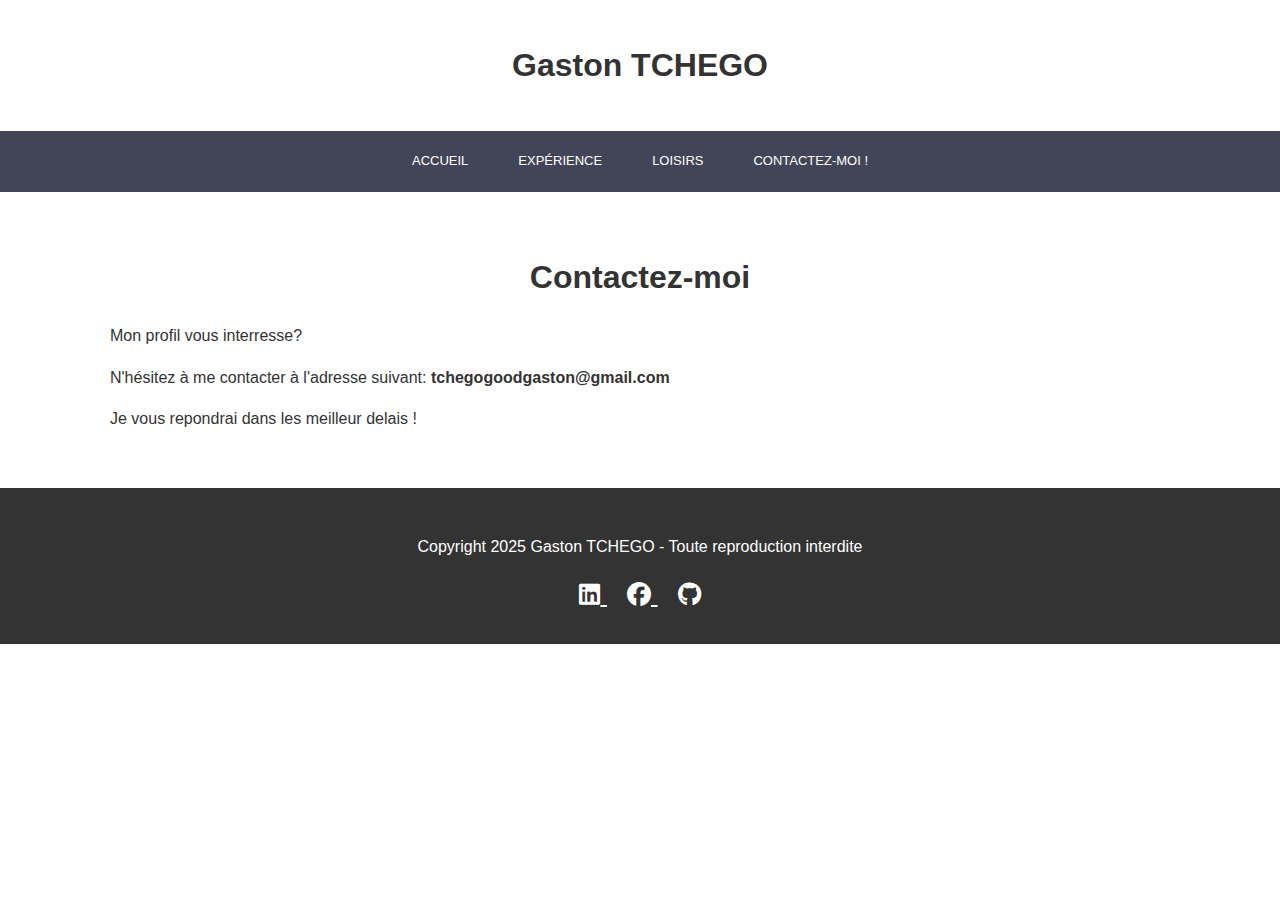
<file: contact.html>
<! DOCTYPE html>
<html>
		<head>
			<meta charset="utf-8">
			<title>Mon Cv en ligne</title>
			<meta name="viewport" content="width=device-width, initial-scale=1.0">
			<link rel="stylesheet" href="style.css">
			<link rel="stylesheet" href="https://cdnjs.cloudflare.com/ajax/libs/font-awesome/6.5.0/css/all.min.css">

		</head>


		<body>

			<header>
				<h1> Gaston TCHEGO</h1>
			</header>

			<nav>
    <div class="table">
        <input type="checkbox" id="menu-toggle">
        <label for="menu-toggle" class="burger-icon">
            <i class="fas fa-bars"></i>
        </label>

        <ul>
            <li class="menu-ind"><a href="index.html">Accueil</a></li>
            <li class="menu-exp"><a href="experience.html">Expérience</a></li>
            <li class="menu-loi"><a href="loisir.html">Loisirs</a></li>
            <li class="menu-con"><a href="contact.html">Contactez-moi !</a></li>
        </ul>
    </div>
</nav>
			<section class="rouge">
				<h1> Contactez-moi</h1>
				<div class="sec">
					<p> Mon profil vous interresse?</p>
					<p>N'hésitez à me contacter à l'adresse suivant: <strong>tchegogoodgaston@gmail.com</strong></p>
					<p> Je vous repondrai dans les meilleur delais !</p>
				</div>
			</section>
			<footer>
    			<p>Copyright 2025 Gaston TCHEGO - Toute reproduction interdite</p>
    			<div class="social">
        			<!-- LinkedIn -->
        			<a href="https://www.linkedin.com/in/
					gaston-tchego-60098b343
					" target="_blank">
            		<i class="fab fa-linkedin"></i>
        			</a>

        			<!-- Facebook -->
        			<a href="https://www.facebook.com/precieux.tchego" target="_blank">
            		<i class="fab fa-facebook"></i>
        			</a>

        			<!-- GitHub (lien temporaire, à mettre à jour plus tard) -->
        			<a href="https://github.com/gaston0206" target="_blank">
            		<i class="fab fa-github"></i>
        			</a>
    			</div>
			</footer>


		</body>

</html>
</file>
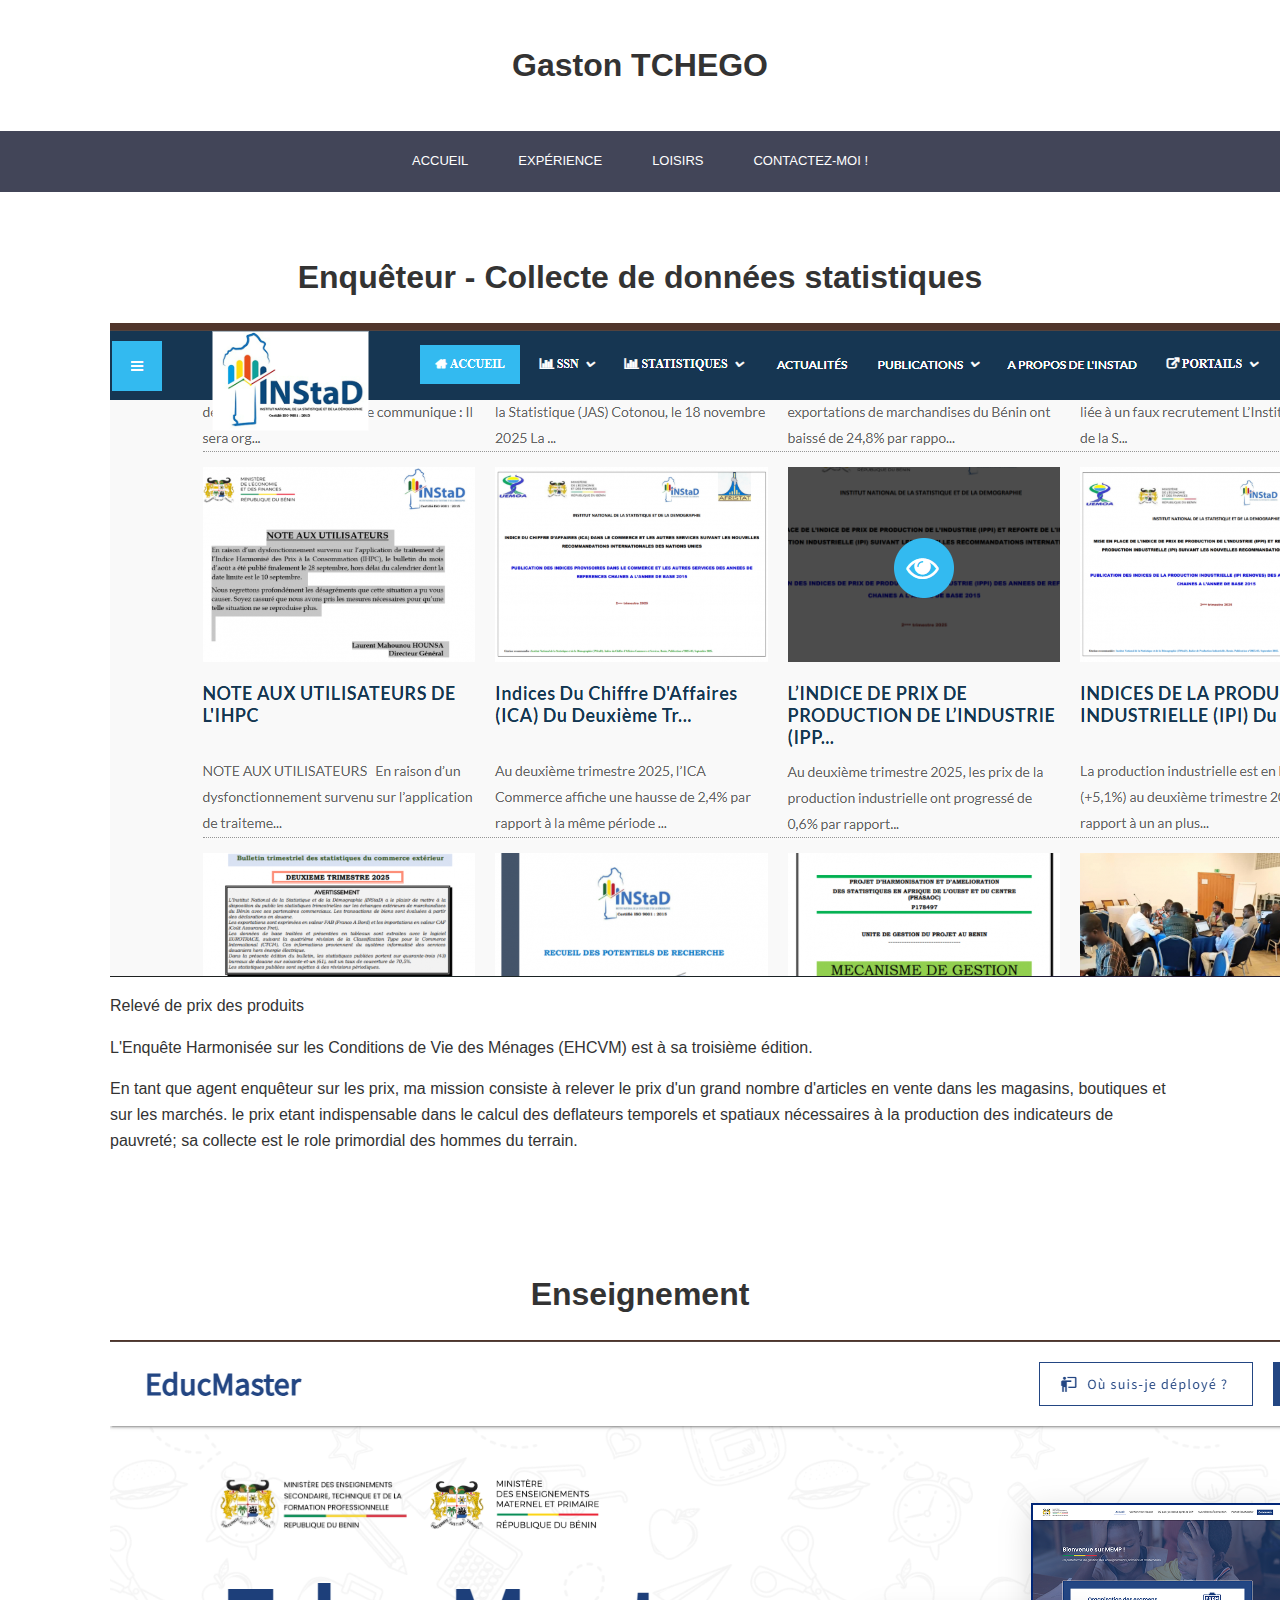
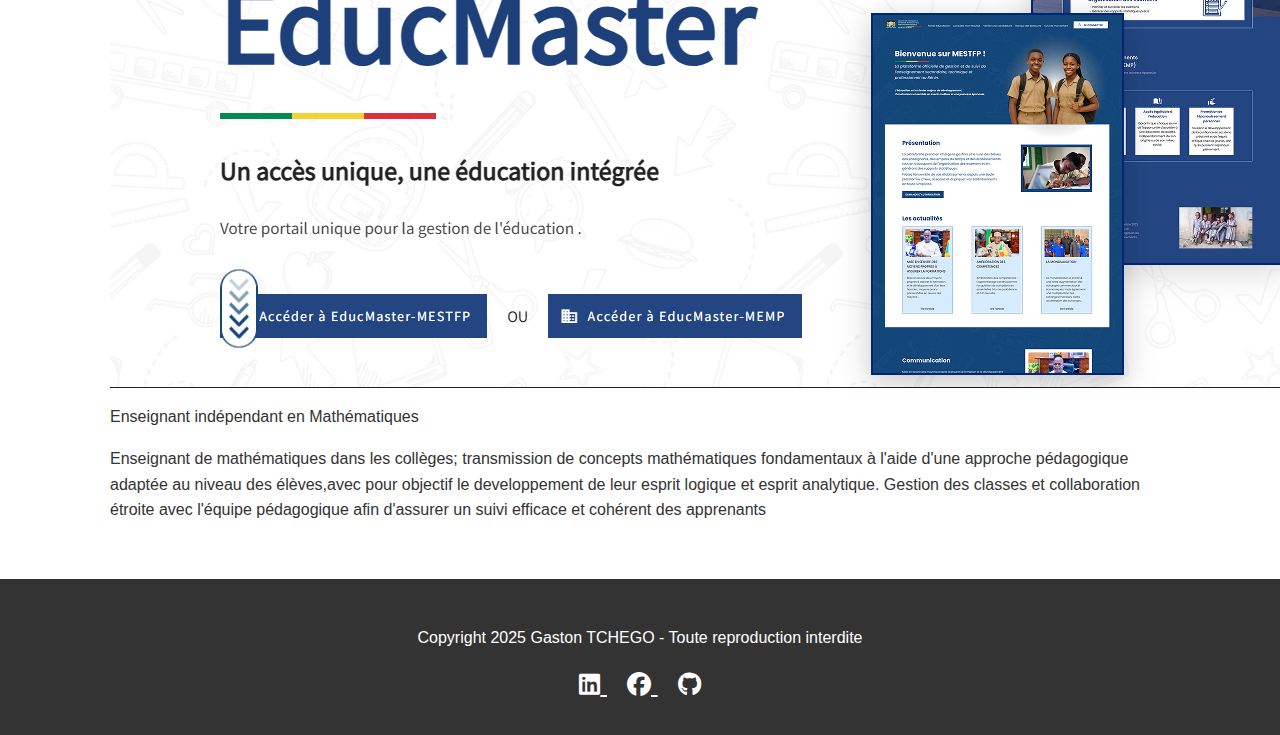
<file: experience.html>
<! DOCTYPE html>
<html>
		<head>
			<meta charset="utf-8">
			<title>Mon Cv en ligne</title>
			<meta name="viewport" content="width=device-width, initial-scale=1.0">
			<link rel="stylesheet" href="style.css">
			<meta name="description" content="Decouvrez mes experiences profectionnelles passées">
			<link rel="stylesheet" href="https://cdnjs.cloudflare.com/ajax/libs/font-awesome/6.5.0/css/all.min.css">
		</head>


		<body>

			<header>
				<h1> Gaston TCHEGO</h1>
			</header>

			<nav>
    <div class="table">
        <input type="checkbox" id="menu-toggle">
        <label for="menu-toggle" class="burger-icon">
            <i class="fas fa-bars"></i>
        </label>

        <ul>
            <li class="menu-ind"><a href="index.html">Accueil</a></li>
            <li class="menu-exp"><a href="experience.html">Expérience</a></li>
            <li class="menu-loi"><a href="loisir.html">Loisirs</a></li>
            <li class="menu-con"><a href="contact.html">Contactez-moi !</a></li>
        </ul>
    </div>
</nav>
			<section class="orange">
				<h1> Enquêteur - Collecte de données statistiques</h1>
				<div class="sec">
					<div class="expleft">
						<a href="http://www.instad.bj" target="_blank"><img class="image-exp1" src="images/instad.png" alt="logo de l'INStaD"></a>
					</div>
					<div class="expright">
						<p>Relevé de prix des produits</p>
						<p> L'Enquête Harmonisée sur les Conditions de Vie des Ménages (EHCVM) est à sa troisième édition.</p>
						<p>En tant que agent enquêteur sur les prix, ma mission consiste à relever le prix d'un grand nombre d'articles en vente dans les magasins, boutiques et sur les marchés. le prix etant indispensable dans le calcul des deflateurs temporels et spatiaux nécessaires à la production des indicateurs de pauvreté; sa collecte est le role primordial des hommes du terrain.  </p>
					</div>
				</div>
			</section>
			<section class="rose">
				<h1>Enseignement</h1>
					<div class="sec">
						<div class="expleft">
							<a href="https://educmaster.bj/?utm_source=chatgpt.com" target="_blank"><img class="image-exp2" src="images/ecole.png" alt="logo de l'cole"></a>
						</div>
						<div class="expright">
							<p>Enseignant indépendant en Mathématiques</p>
							<p> Enseignant de mathématiques dans les collèges; transmission de concepts mathématiques fondamentaux à l'aide d'une approche pédagogique adaptée au niveau des élèves,avec pour objectif le developpement de leur esprit logique et esprit analytique. Gestion des classes et collaboration étroite avec l'équipe pédagogique afin d'assurer un suivi efficace et cohérent des apprenants</p>
						</div>
					</div>
			</section>

			<footer>
    			<p>Copyright 2025 Gaston TCHEGO - Toute reproduction interdite</p>
    			<div class="social">
        			<!-- LinkedIn -->
        			<a href="https://www.linkedin.com/in/
					gaston-tchego-60098b343
					" target="_blank">
            		<i class="fab fa-linkedin"></i>
        			</a>

        			<!-- Facebook -->
        			<a href="https://www.facebook.com/precieux.tchego" target="_blank">
            		<i class="fab fa-facebook"></i>
        			</a>

        			<!-- GitHub (lien temporaire, à mettre à jour plus tard) -->
        			<a href="https://github.com/gaston0206" target="_blank">
            		<i class="fab fa-github"></i>
        			</a>
    			</div>
			</footer>

		</body>

</html>
</file>
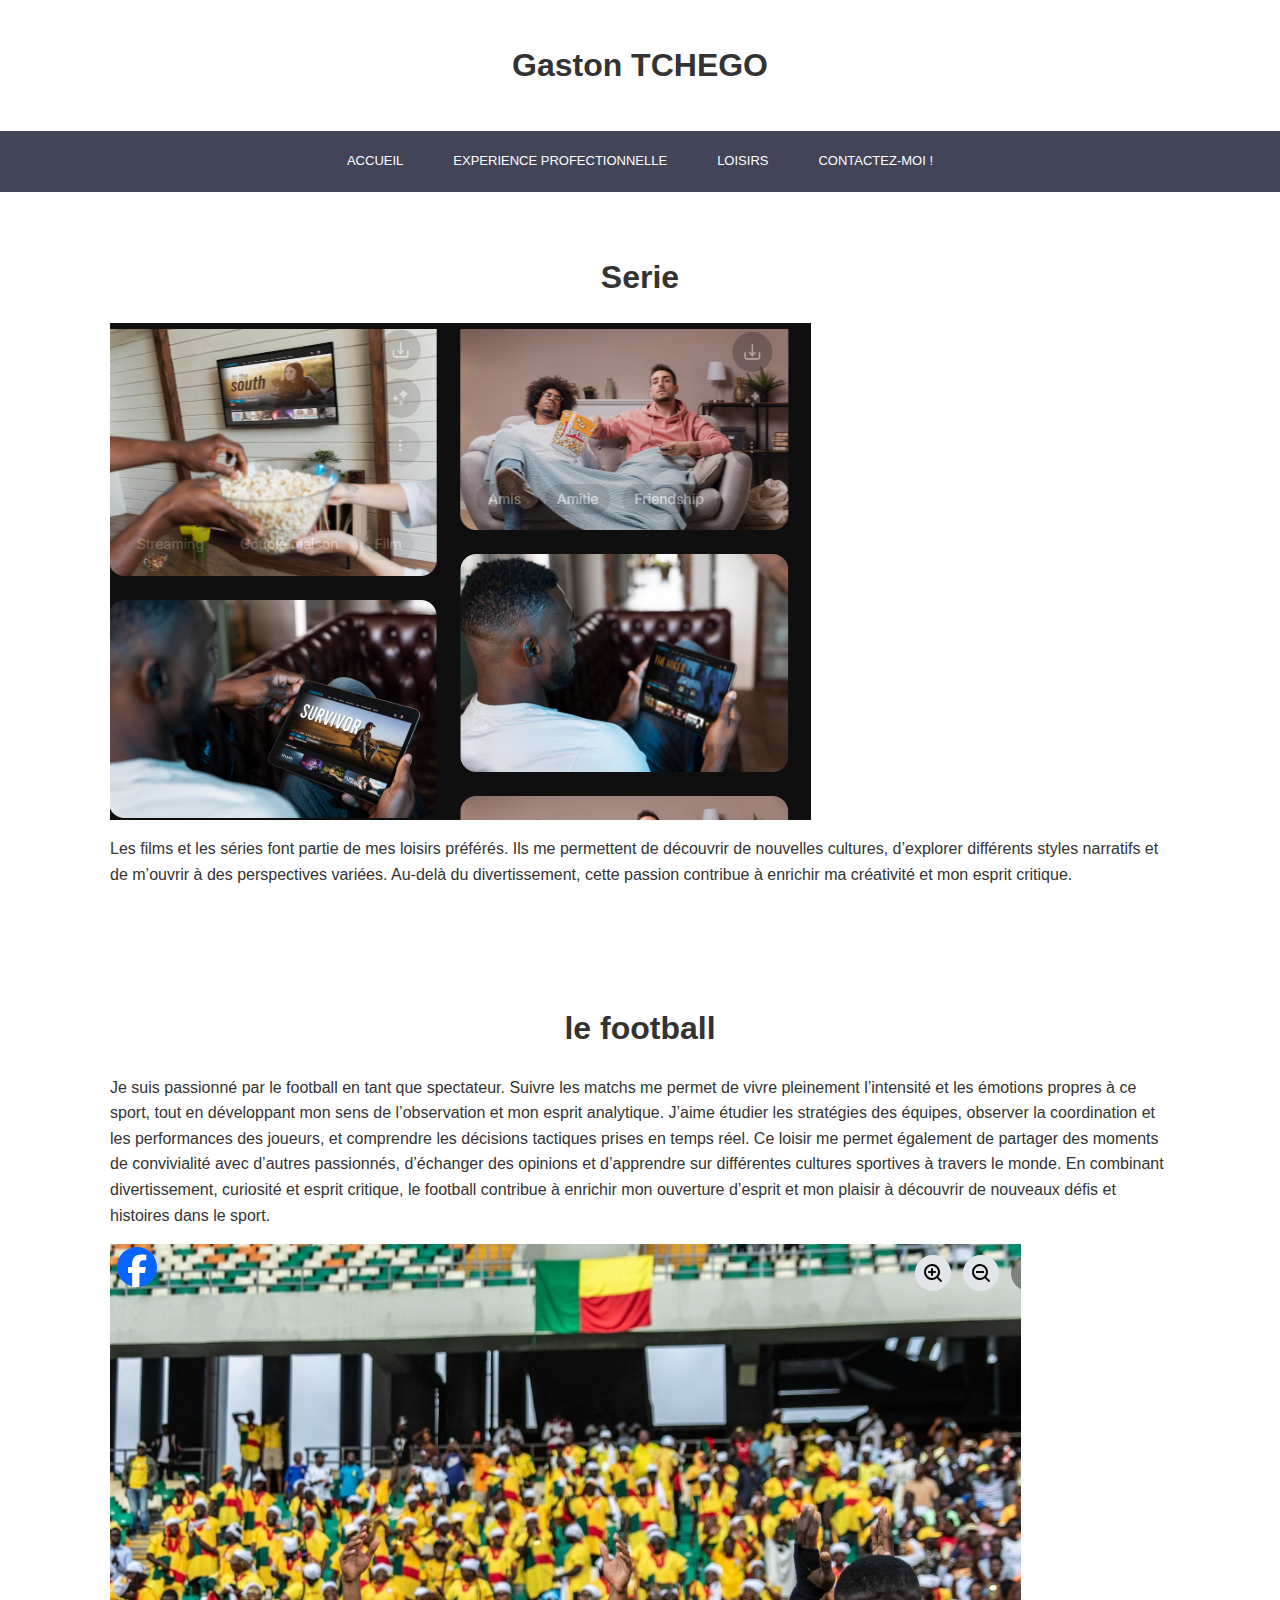
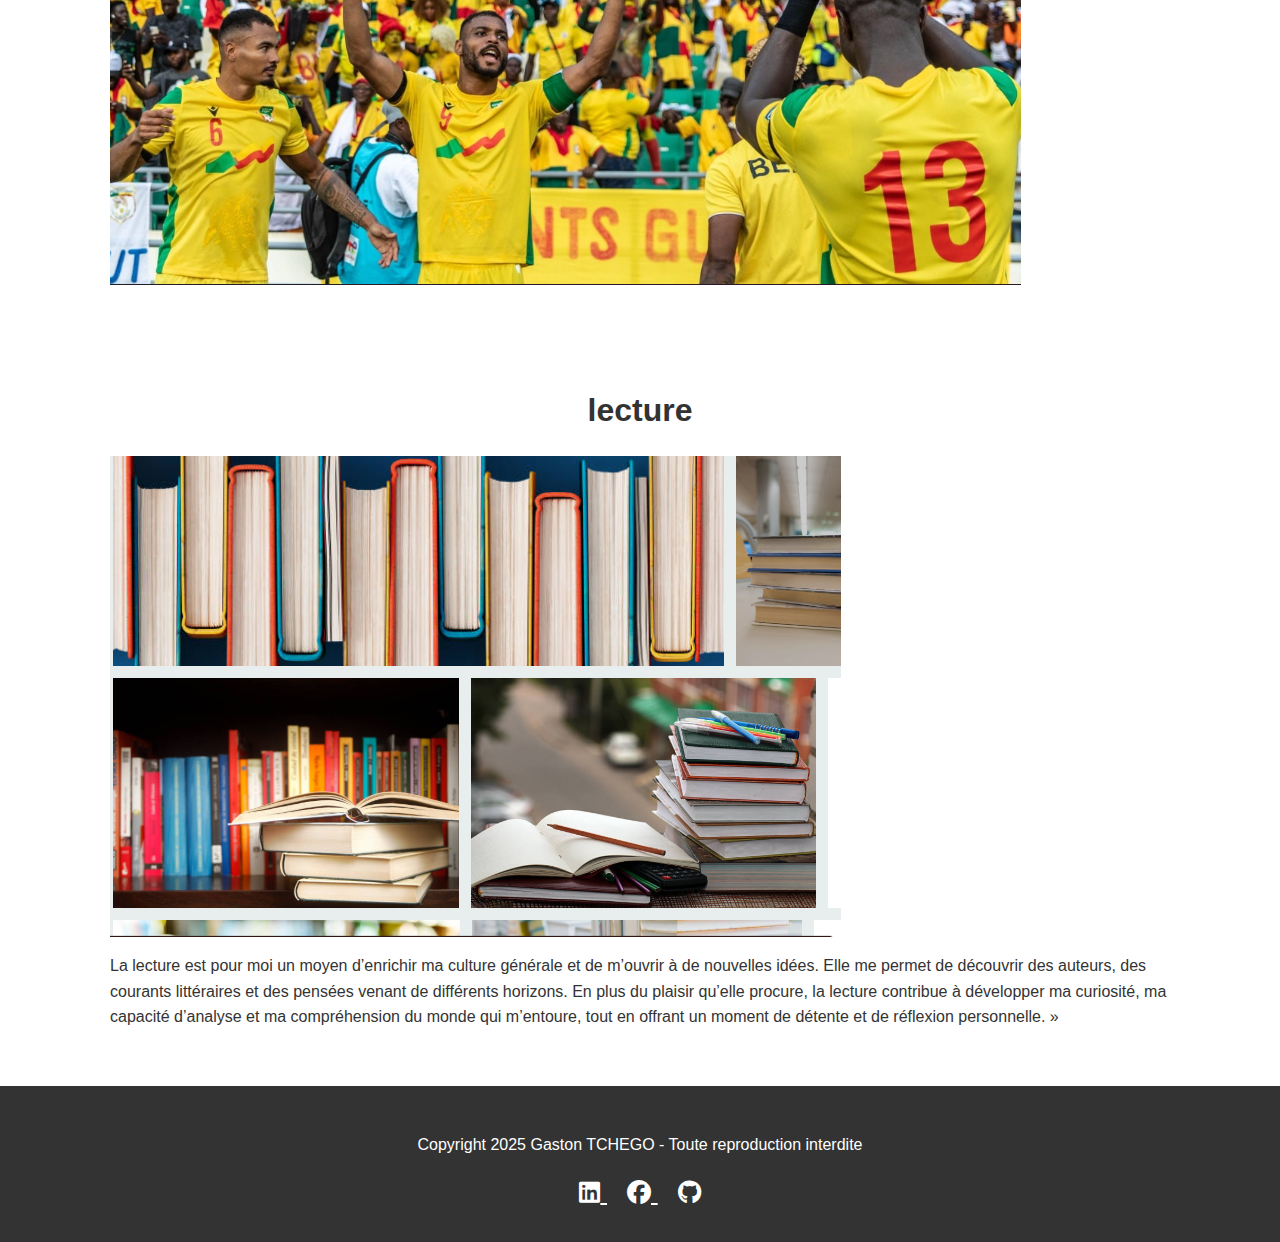
<file: loisir.html>
<! DOCTYPE html>
<html>
		<head>
			<meta charset="utf-8">
			<title>Mon Cv en ligne</title>
			<meta name="viewport" content="width=device-width, initial-scale=1.0">
			<link rel="stylesheet" href="style.css">
			<link rel="stylesheet" href="https://cdnjs.cloudflare.com/ajax/libs/font-awesome/6.5.0/css/all.min.css">
		</head>


		<body>

			<header>
				<h1> Gaston TCHEGO</h1>
			</header>

			<nav>
				<div class="table">
					<ul>
						<li class="menu-ind">
							<a href="index.html">Accueil</a>
						</li>
						<li class="menu-exp">
							<a href="experience.html">Experience profectionnelle</a>
						</li>
						<li class="menu-loi">
							<a href="loisir.html">Loisirs</a>
						</li>
						<li class="menu-con">
							<a href="contact.html">Contactez-moi !</a>
						</li>
					</ul>
				</div>
			</nav>

			<section class="vert">
				<h1> Serie</h1>
				<div class="sec">
					<div class="expleft">
						<img src="images/serie.png" alt="les films et séries">
					</div>
					<div class="expright">
						<p> Les films et les séries font partie de mes loisirs préférés. Ils me permettent de découvrir de nouvelles cultures, d’explorer différents styles narratifs et de m’ouvrir à des perspectives variées. Au-delà du divertissement, cette passion contribue à enrichir ma créativité et mon esprit critique.</p>
					</div>
				</div>
			</section>

			<section class="bleu">
				<h1> le football</h1>
				<div class="sec">
					<div class="expright">
						<p>Je suis passionné par le football en tant que spectateur. Suivre les matchs me permet de vivre pleinement l’intensité et les émotions propres à ce sport, tout en développant mon sens de l’observation et mon esprit analytique. J’aime étudier les stratégies des équipes, observer la coordination et les performances des joueurs, et comprendre les décisions tactiques prises en temps réel. Ce loisir me permet également de partager des moments de convivialité avec d’autres passionnés, d’échanger des opinions et d’apprendre sur différentes cultures sportives à travers le monde. En combinant divertissement, curiosité et esprit critique, le football contribue à enrichir mon ouverture d’esprit et mon plaisir à découvrir de nouveaux défis et histoires dans le sport.</p>
					</div>
					<div class="expleft">
						<img src="images/football.png" alt="le football">
					</div>
				</div>
			</section>

			<section class="jaune">
				<h1> lecture</h1>
				<div class="sec">
					<div class="expleft">
						<img src="images/lecture.png" alt="le livre">
					</div>
					<div class="expright">
						<p> La lecture est pour moi un moyen d’enrichir ma culture générale et de m’ouvrir à de nouvelles idées. Elle me permet de découvrir des auteurs, des courants littéraires et des pensées venant de différents horizons. En plus du plaisir qu’elle procure, la lecture contribue à développer ma curiosité, ma capacité d’analyse et ma compréhension du monde qui m’entoure, tout en offrant un moment de détente et de réflexion personnelle. »</p>
					</div>
				</div>
			</section>

			<footer>
    			<p>Copyright 2025 Gaston TCHEGO - Toute reproduction interdite</p>
    			<div class="social">
        			<!-- LinkedIn -->
        			<a href="https://www.linkedin.com/in/
					gaston-tchego-60098b343
					" target="_blank">
            		<i class="fab fa-linkedin"></i>
        			</a>

        			<!-- Facebook -->
        			<a href="https://www.facebook.com/precieux.tchego" target="_blank">
            		<i class="fab fa-facebook"></i>
        			</a>

        			<!-- GitHub (lien temporaire, à mettre à jour plus tard) -->
        			<a href="https://github.com/gaston0206" target="_blank">
            		<i class="fab fa-github"></i>
        			</a>
    			</div>
			</footer>

		</body>
</html>
</file>
<file: style.css>
/* --- BASE --- */
* { box-sizing: border-box; }
body {
    font-family: "Century Gothic", Calibri, sans-serif;
    margin: 0; padding: 0; line-height: 1.6; color: #333;
}

h1 { text-align: center; margin: 20px 0; }
header { padding: 20px; background: #fff; }

/* --- NAVIGATION PC --- */
nav { background-color: #424558; position: relative; min-height: 60px; }
.table { display: table; margin: 0 auto; }
#menu-toggle, .burger-icon { display: none; } /* Caché sur PC */

nav ul { list-style: none; margin: 0; padding: 0; display: flex; }
nav a {
    display: block; padding: 20px 25px;
    color: #FFF; text-decoration: none;
    text-transform: uppercase; font-size: 13px;
}

/* Couleurs des sections */
.presentation { border-top: 5px solid #4C8; background: rgba(64, 200, 130, 0.1); }
.parcours { border-top: 5px solid #f1dc4f; background: rgba(241, 211, 79, 0.1); }
.competences { border-top: 5px solid #0070BB; background: rgba(0, 112, 192, 0.1); }
.recommandation { border-top: 5px solid #e44d26; background: rgba(228, 77, 38, 0.1); }

/* --- STRUCTURE --- */
section { padding: 40px 0; }
.sec { max-width: 1100px; margin: 0 auto; padding: 0 20px; }
.sec::after, .exp::after, .reco::after { content: ""; display: table; clear: both; }

.left { float: left; width: 30%; }
.right { float: left; width: 70%; }
.image-profil { width: 150px; border-radius: 15px; display: block; }

/* --- COMPÉTENCES (STYLE CORRIGÉ) --- */
.competences-container { display: flex; flex-wrap: wrap; gap: 40px; }
.comp-column { flex: 1; min-width: 300px; }
.comp-item { 
    display: flex; justify-content: space-between; 
    padding: 10px 0; border-bottom: 1px solid rgba(0,0,0,0.1); 
}
.header-item { border-bottom: 2px solid #333; }

/* --- FOOTER --- */
footer { text-align: center; padding: 30px; background: #333; color: #fff; }
.social a { color: #fff; font-size: 24px; margin: 0 10px; }

/* --- RESPONSIVE MOBILE --- */
@media screen and (max-width: 780px) {
    .burger-icon {
        display: block; color: white; font-size: 26px;
        padding: 15px; text-align: right; cursor: pointer;
    }

    nav ul {
        display: none; flex-direction: column; width: 100%;
        background: #424558; position: absolute; top: 60px; left: 0; z-index: 100;
    }

    #menu-toggle:checked ~ ul { display: flex; } /* Affiche au clic */

    nav li { width: 100%; text-align: center; border-bottom: 1px solid rgba(255,255,255,0.1); }

    .left, .right { float: none; width: 100%; text-align: center; }
    .image-profil { margin: 0 auto 20px; }
    
    .competences-container { gap: 20px; }
    .comp-column { flex: 0 0 100%; }
}
</file>
